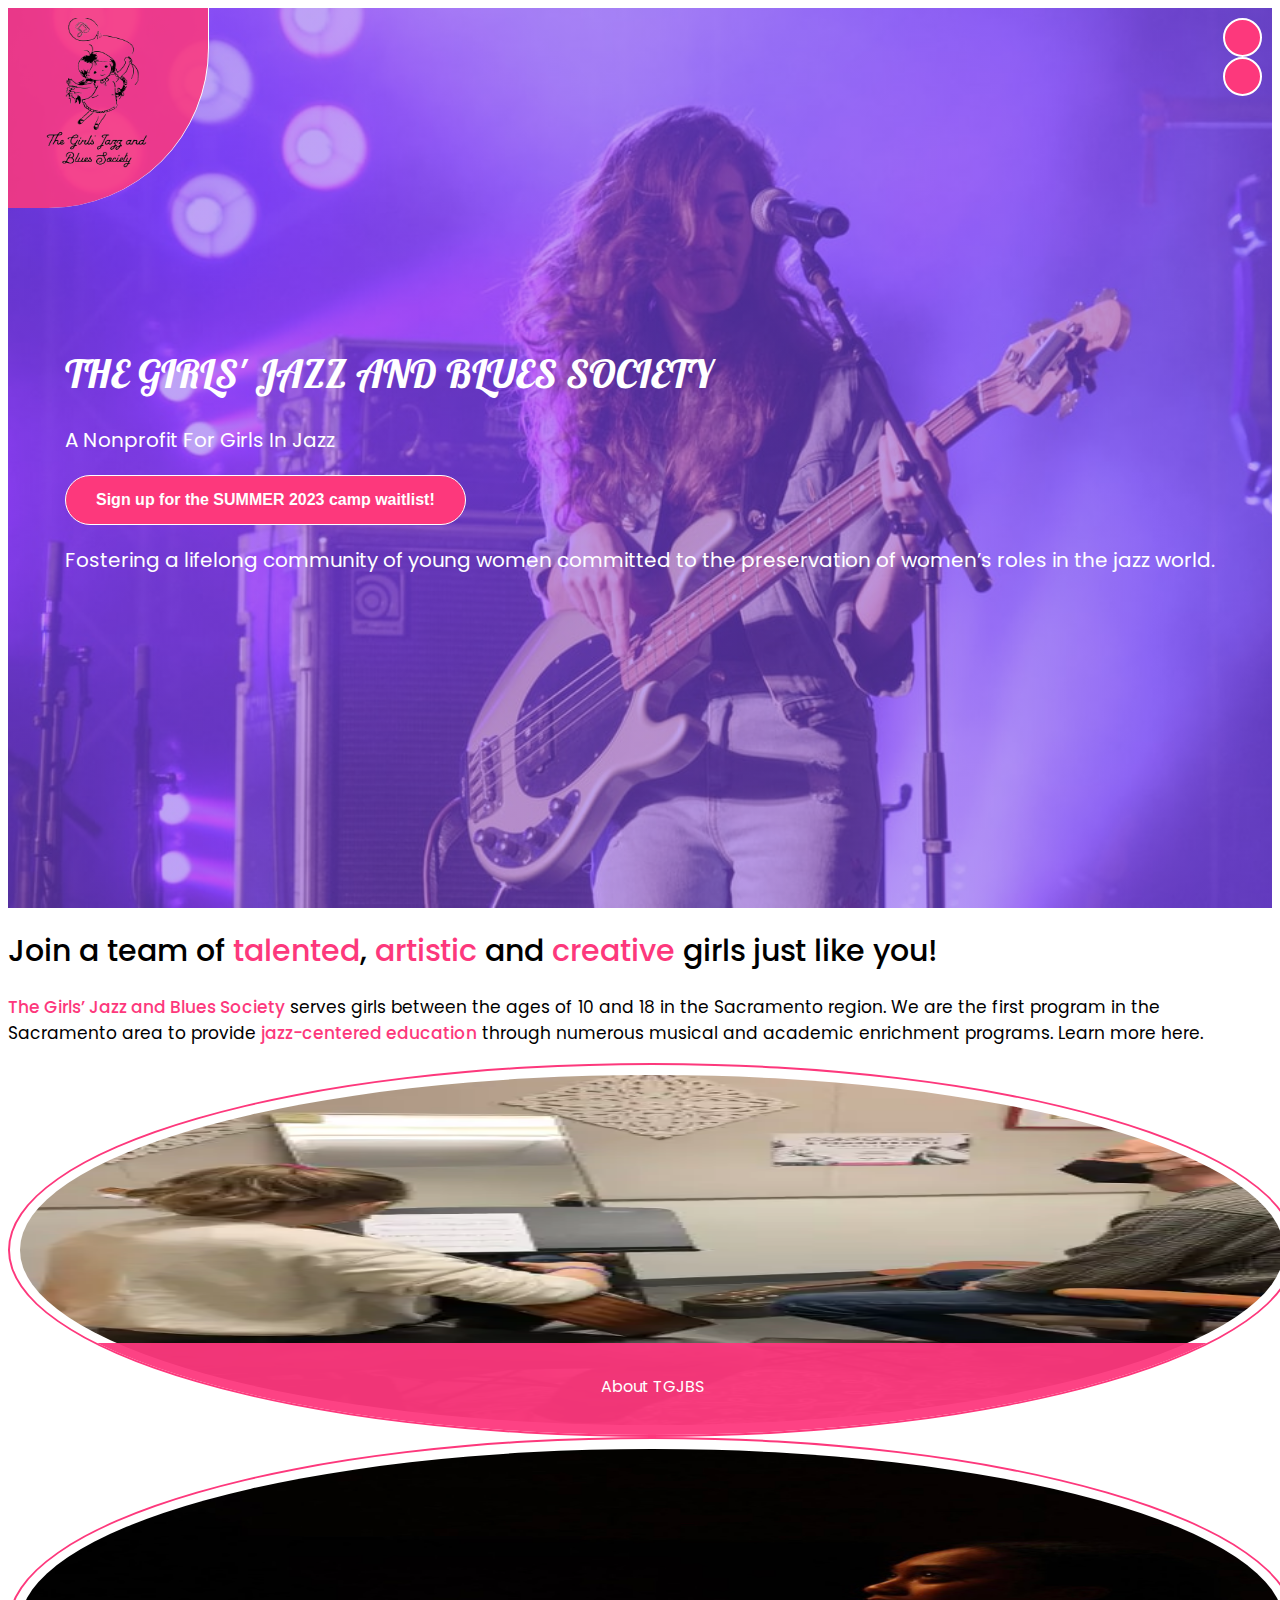
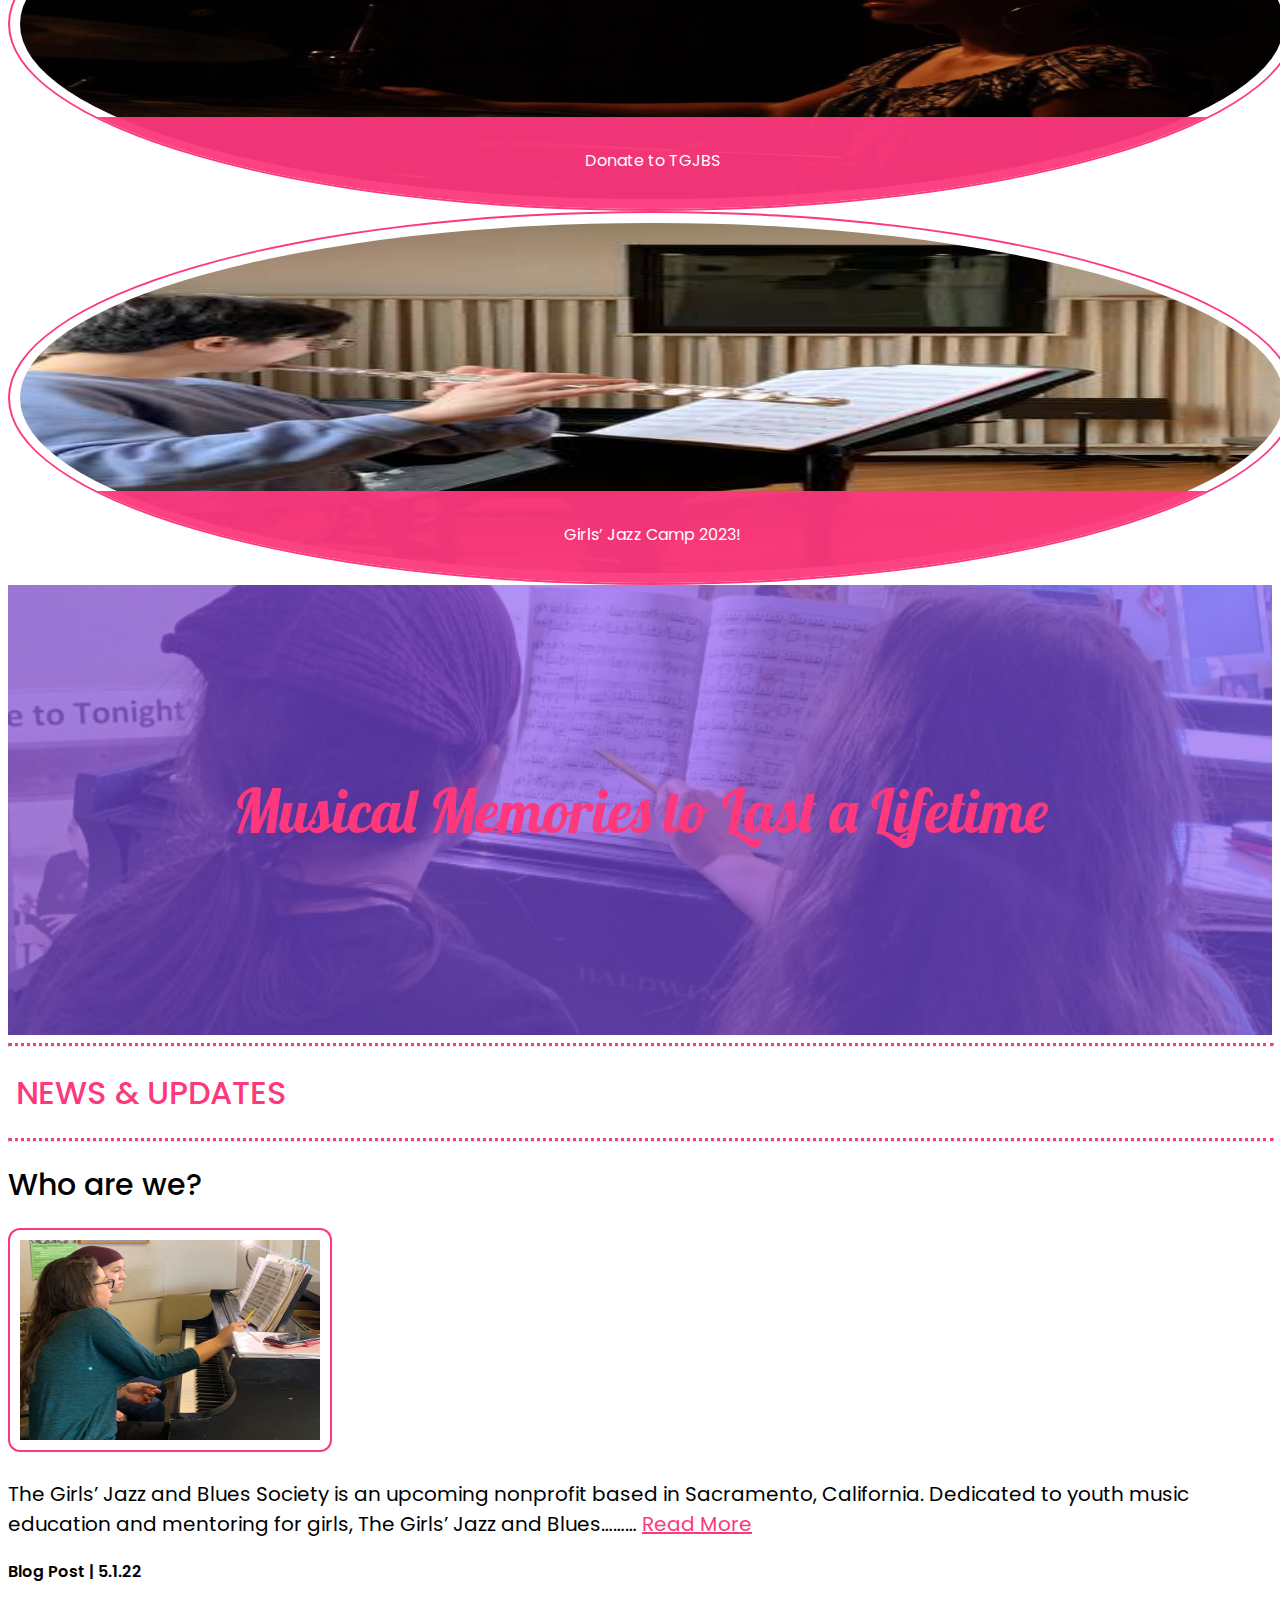
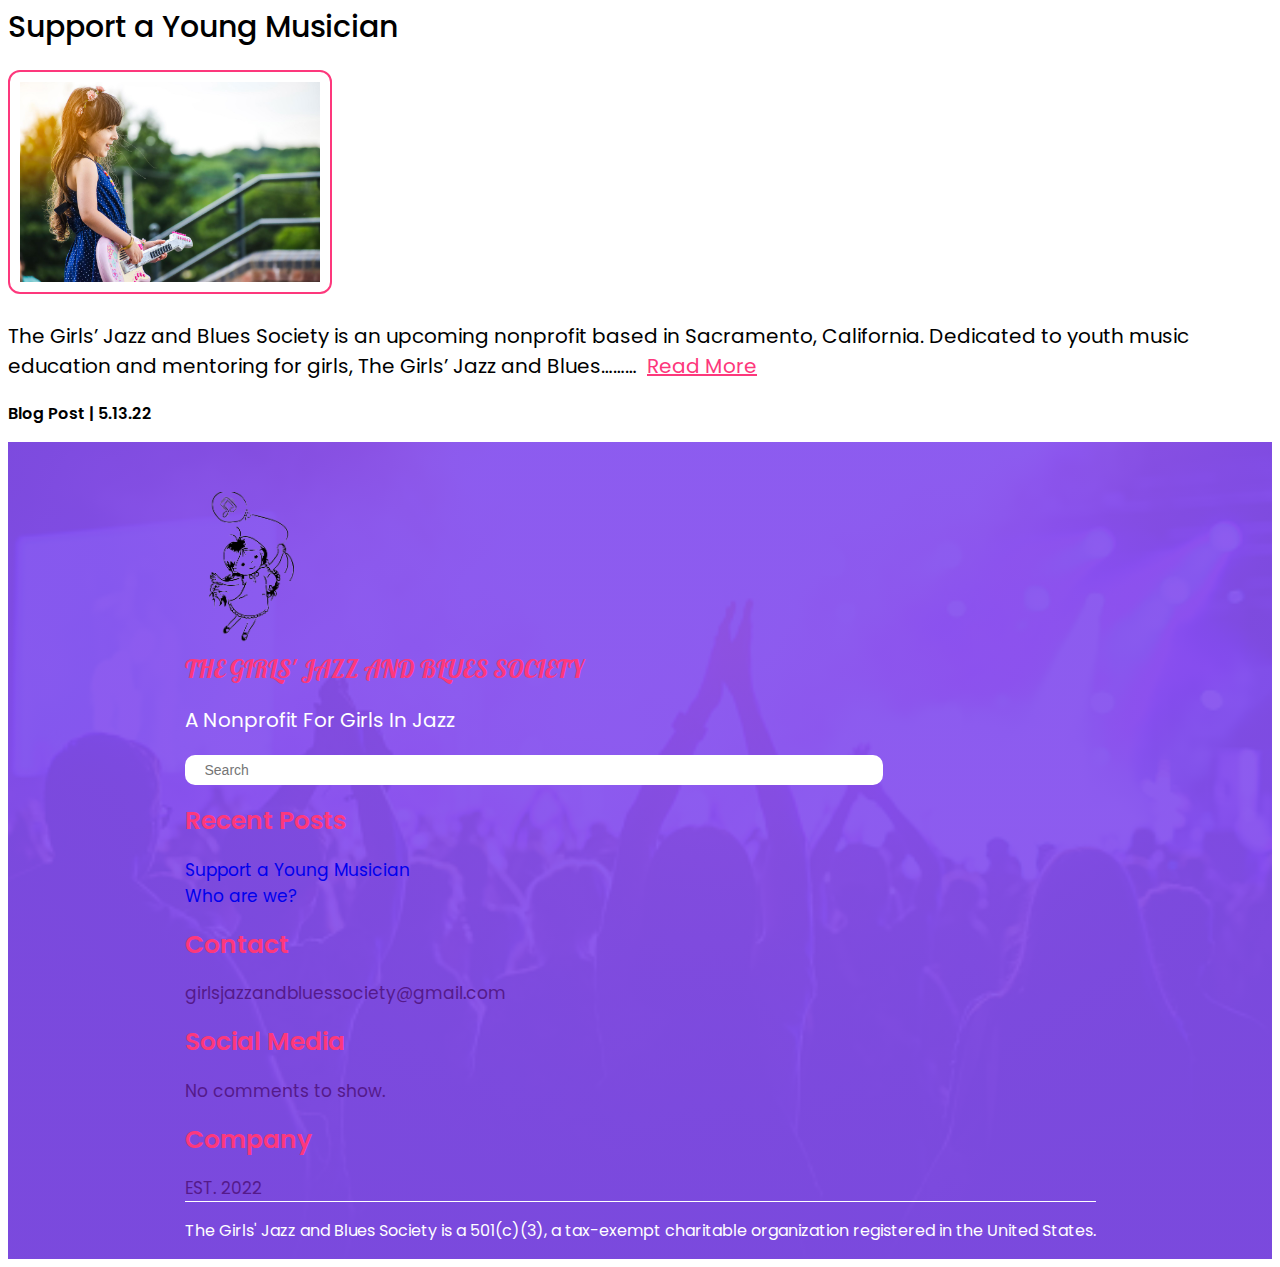
<file: index.html>
<!DOCTYPE html>
<html lang="en">

<head>
    <meta charset="UTF-8">
    <meta http-equiv="X-UA-Compatible" content="IE=edge">
    <meta name="viewport" content="width=device-width, initial-scale=1.0">
    <link href="https://cdn.jsdelivr.net/npm/bootstrap@5.2.0/dist/css/bootstrap.min.css" rel="stylesheet"
        integrity="sha384-gH2yIJqKdNHPEq0n4Mqa/HGKIhSkIHeL5AyhkYV8i59U5AR6csBvApHHNl/vI1Bx" crossorigin="anonymous">
    <link href="https://fonts.googleapis.com/css2?family=Poppins:wght@300;400;500;600;700;800;900&display=swap"
        rel="stylesheet">
    <link rel="stylesheet" href="https://cdnjs.cloudflare.com/ajax/libs/font-awesome/6.1.2/css/all.min.css"
        integrity="sha512-1sCRPdkRXhBV2PBLUdRb4tMg1w2YPf37qatUFeS7zlBy7jJI8Lf4VHwWfZZfpXtYSLy85pkm9GaYVYMfw5BC1A=="
        crossorigin="anonymous" referrerpolicy="no-referrer" />
    <link href="https://fonts.googleapis.com/css2?family=Lobster&display=swap" rel="stylesheet">
    <link rel="stylesheet" href="css/style.css">
    <link rel="stylesheet" href="css/responsive.css">
    <title>THE GIRLS' JAZZ AND BLUES SOCIETY</title>
</head>

<body>

    <!-- Mian Header  -->

    <section class="header">
        <div class="container">
            <!-- Logos -->
            <div href="index.html" class="logo-row">
                <a href="index.html"><img src="images/logo-removebg-preview.png" alt="" class="img-fluid logo"></a>
            </div>
            <div href="index.html" class="logo-row-2">
                <a href="index.html"><img src="images/footer-logo.png" alt="" class="img-fluid logo"></a>
            </div>
            <!-- social icons -->
            <div href="" class="social-icons d-flex mt-2">
                <div class="icon">
                    <a href="index.html"><i class="fa-brands fa-facebook-f text-white f-16"></i></a>
                </div>
                <div class="icon me-4">
                    <a href=""><i class="fa-brands fa-instagram text-white f-16"></i></a>
                </div>
            </div>
            <!-- main text -->
            <div class="row py-4 ">
                <div class="col-lg-8 mx-auto">
                    <div class="main-heading text-center">
                        <h1 class="fonts-lobester w-600">THE GIRLS' JAZZ AND BLUES SOCIETY</h1>
                        <p class="mb-0">A Nonprofit For Girls In Jazz</p>

                        <button class="my-3"><a target="_blank" href="https://docs.google.com/forms/d/e/1FAIpQLSetzvcLnobEU5YnQoMwH4K1tFtAC4pdw_Ef5YuASpZ8rwlIBA/viewform">Sign up for the SUMMER 2023 camp waitlist!</a></button>

                        <p class="">Fostering a lifelong community of young women committed to the preservation of
                            women’s roles in the jazz world.</p>
                    </div>
                </div>
            </div>
        </div>
    </section>



    <!--section 2  -->
    <section>
        <div class="container my-5 py-3">
            <div class="row">
                <div class="col-lg-12 mx-auto text-center">
                    <h1 class="w-500 f-30 "> Join a team of <span class="clr-pink">talented</span>, <span
                            class="clr-pink">artistic</span> and <span class="clr-pink">creative</span> girls just like
                        you!
                    </h1>
                    <p class="f-17">
                        <span class="clr-pink w-500">The Girls’ Jazz and Blues Society</span> serves girls between the
                        ages of 10 and 18 in the Sacramento region. We are the first program in the Sacramento area to
                        provide <span class="clr-pink w-500">jazz-centered education</span> through numerous musical and
                        academic enrichment programs. Learn more here.
                    </p>
                </div>

            </div>
            <!-- Three Cards -->
            <div class="row">
                <div class="col-lg-4 col-md-6 mt-4">
                    <a href="who-we-are.html" class="card-link">
                        <div class="card">
                            <div class="card-img">
                                <img src="images/IMG_1419-1.webp" alt="" class="img-fluid ">
                                <div class="card-text">
                                    <p class="mb-0">About TGJBS</p>
                                </div>
                            </div>
                        </div>
                    </a>
                </div>

                <div class="col-lg-4 col-md-6 mt-4">
                    <a href="young-musician.html" class="card-link">
                        <div class="card">
                            <div class="card-img">
                                <img src="images/IMG-2046.jpg" alt="" class="img-fluid ">
                                <div class="card-text">
                                    <p class="mb-0">Donate to TGJBS</p>
                                </div>
                            </div>
                        </div>
                    </a>
                </div>

                <div class="col-lg-4 col-md-6 mt-4 mx-auto">
                    <a target="_blank" href="https://docs.google.com/forms/d/e/1FAIpQLSetzvcLnobEU5YnQoMwH4K1tFtAC4pdw_Ef5YuASpZ8rwlIBA/viewform" class="card-link">
                        <div class="card">
                            <div class="card-img">
                                <img src="images/IMG_1417.jpg" alt="" class="img-fluid ">
                                <div class="card-text">
                                    <p class="mb-0">Girls’ Jazz Camp 2023!</p>
                                </div>
                            </div>
                           

                        </div>
                    </a>
                </div>
            </div>
        </div>
    </section>

<!-- musical memories  -->
    <section class="musical-memories">
        <div class="container">
            <div class="row">
                <div class="col-lg-10 mx-auto">
                    <div class="main-heading text-center">
                        <h2 class="fonts-lobester f-60">Musical Memories to Last a Lifetime</h2>
                    </div>
                </div>
            </div>
        </div>
    </section>
<!-- News and update -->
    <section>
        <div class="container mt-4">
            <div class="row">
                <div class="col-lg-12 mx-auto text-center mt-4 d-flex align-items-center">
                    <hr class="news-line">
                    <h1 class="w-500 f-40 clr-pink no-wrap">&nbsp;NEWS&nbsp;<span
                            class="text-dark">&</span>&nbsp;UPDATES&nbsp;
                    </h1>
                    <hr class="news-line">
                </div>
                <div class="col-lg-6 my-4 d-flex justify-content-center align-items-center flex-column">
                    <h1 class="f-30 w-500 text-center">Who are we?</h1>
                    <div class="col-lg-12 d-flex justify-content-center align-items-center">
                        <img src="images/IMG_1436-1-scaled_1.jpg" alt="" class="img-fluid about-img">
                    </div>
                    <p class="f-20 text-center mt-3">
                        The Girls’ Jazz and Blues Society is an upcoming nonprofit based in Sacramento, California.
                        Dedicated to youth music education and mentoring for girls, The Girls’ Jazz and Blues………&nbsp;<a
                            href="who-we-are.html" class="clr-pink">Read More</a>
                    </p>
                    <div class="d-flex justify-content-center flex-md-column mt-2">
                        <p class="f-12 mb-0 me-2 "><span class="w-600">Blog Post | 5.1.22</p>
                    </div>
                </div>
                <div class="col-lg-6 my-4 d-flex justify-content-center align-items-center flex-column">
                    <h1 class="f-30 w-500 text-center">Support a Young Musician</h1>
                    <div class="col-lg-12 d-flex justify-content-center align-items-center">
                        <img src="images/artist-gfd5005cf3_1920.jpg" alt="" class="img-fluid about-img">
                    </div>
                    <p class="f-20 text-center mt-3">
                        The Girls’ Jazz and Blues Society is an upcoming nonprofit based in Sacramento, California.
                        Dedicated to youth music education and mentoring for girls, The Girls’ Jazz and Blues………
                        &nbsp;<a href="young-musician.html" class="clr-pink">Read More </a>
                    </p>
                    <div class="d-flex justify-content-center flex-md-column mt-2">
                        <p class="f-12 mb-0 me-2 "><span class="w-600">Blog Post | 5.13.22</p>
                    </div>
                </div>
            </div>
        </div>
    </section>
<!-- footer -->
    <footer class="mt-5 footer">
        <div class="container">
            <div class="row align-items-center">
                <div class="col-lg-5 d-flex justify-content-center align-items-center">
                    <div class="main-heading text-center ">
                        <div class="">
                            <a href="index.html">
                                <img src="images/footer-logo.png" alt="" class="img-fluid footer-logo">
                            </a>
                        </div>
                        <a href="index.html" class="fonts-lobester">THE GIRLS' JAZZ AND BLUES SOCIETY</a>
                        <p class="mb-0">A Nonprofit For Girls In Jazz</p>
                        <div class="input mt-2 mx-auto">
                            <input type="text" class=" " placeholder="Search">
                            <i class="fa-solid fa-magnifying-glass"></i>
                        </div>
                    </div>
                </div>
                <div class="col-lg-4">
                    <h1 class="f-25 w-600 clr-pink">
                        Recent Posts
                    </h1>
                    <div class="mt-3">
                        <a href="young-musician.html" class=" f-17 w-400 text-white no-decoration">Support a Young
                            Musician</a>
                    </div>
                    <div class="mt-3">
                        <a href="who-we-are.html" class=" f-17 w-400 text-white no-decoration">Who are we?</a>
                    </div>
                    <h1 class="f-25 w-600 mt-4 clr-pink">
                        Contact
                    </h1>
                    <div class="mt-3">
                        <a href="" class=" f-17 w-400 text-white no-decoration">girlsjazzandbluessociety@gmail.com</a>
                    </div>
                </div>

                <div class="col-lg-2">
                    <h1 class="f-25 w-600 padding clr-pink">
                        Social Media
                    </h1>
                    <div class="mt-3">
                        <a href="" class=" f-17 w-400 text-white no-decoration">No comments to show.</a>
                    </div>

                    <h1 class="f-25 w-600 mt-4 pt-3 no-padding clr-pink">
                        Company
                    </h1>
                    <div class="mt-3">
                        <a href="" class=" f-17 w-400 text-white no-decoration">EST. 2022</a>
                    </div>
                </div>

                <div class="col-lg-12 mt-3 text-center mt-5">
                    <div class="w-100 border"></div>
                    <p class="f-14 text-white mt-4">The Girls' Jazz and Blues Society is a 501(c)(3), a tax-exempt
                        charitable organization registered in the United States.</p>
                </div>
            </div>
        </div>
    </footer>



    <script src="https://cdn.jsdelivr.net/npm/@popperjs/core@2.11.5/dist/umd/popper.min.js"
        integrity="sha384-Xe+8cL9oJa6tN/veChSP7q+mnSPaj5Bcu9mPX5F5xIGE0DVittaqT5lorf0EI7Vk"
        crossorigin="anonymous"></script>
    <script src="https://cdn.jsdelivr.net/npm/bootstrap@5.2.0/dist/js/bootstrap.min.js"
        integrity="sha384-ODmDIVzN+pFdexxHEHFBQH3/9/vQ9uori45z4JjnFsRydbmQbmL5t1tQ0culUzyK"
        crossorigin="anonymous"></script>
</body>

</html>
</file>
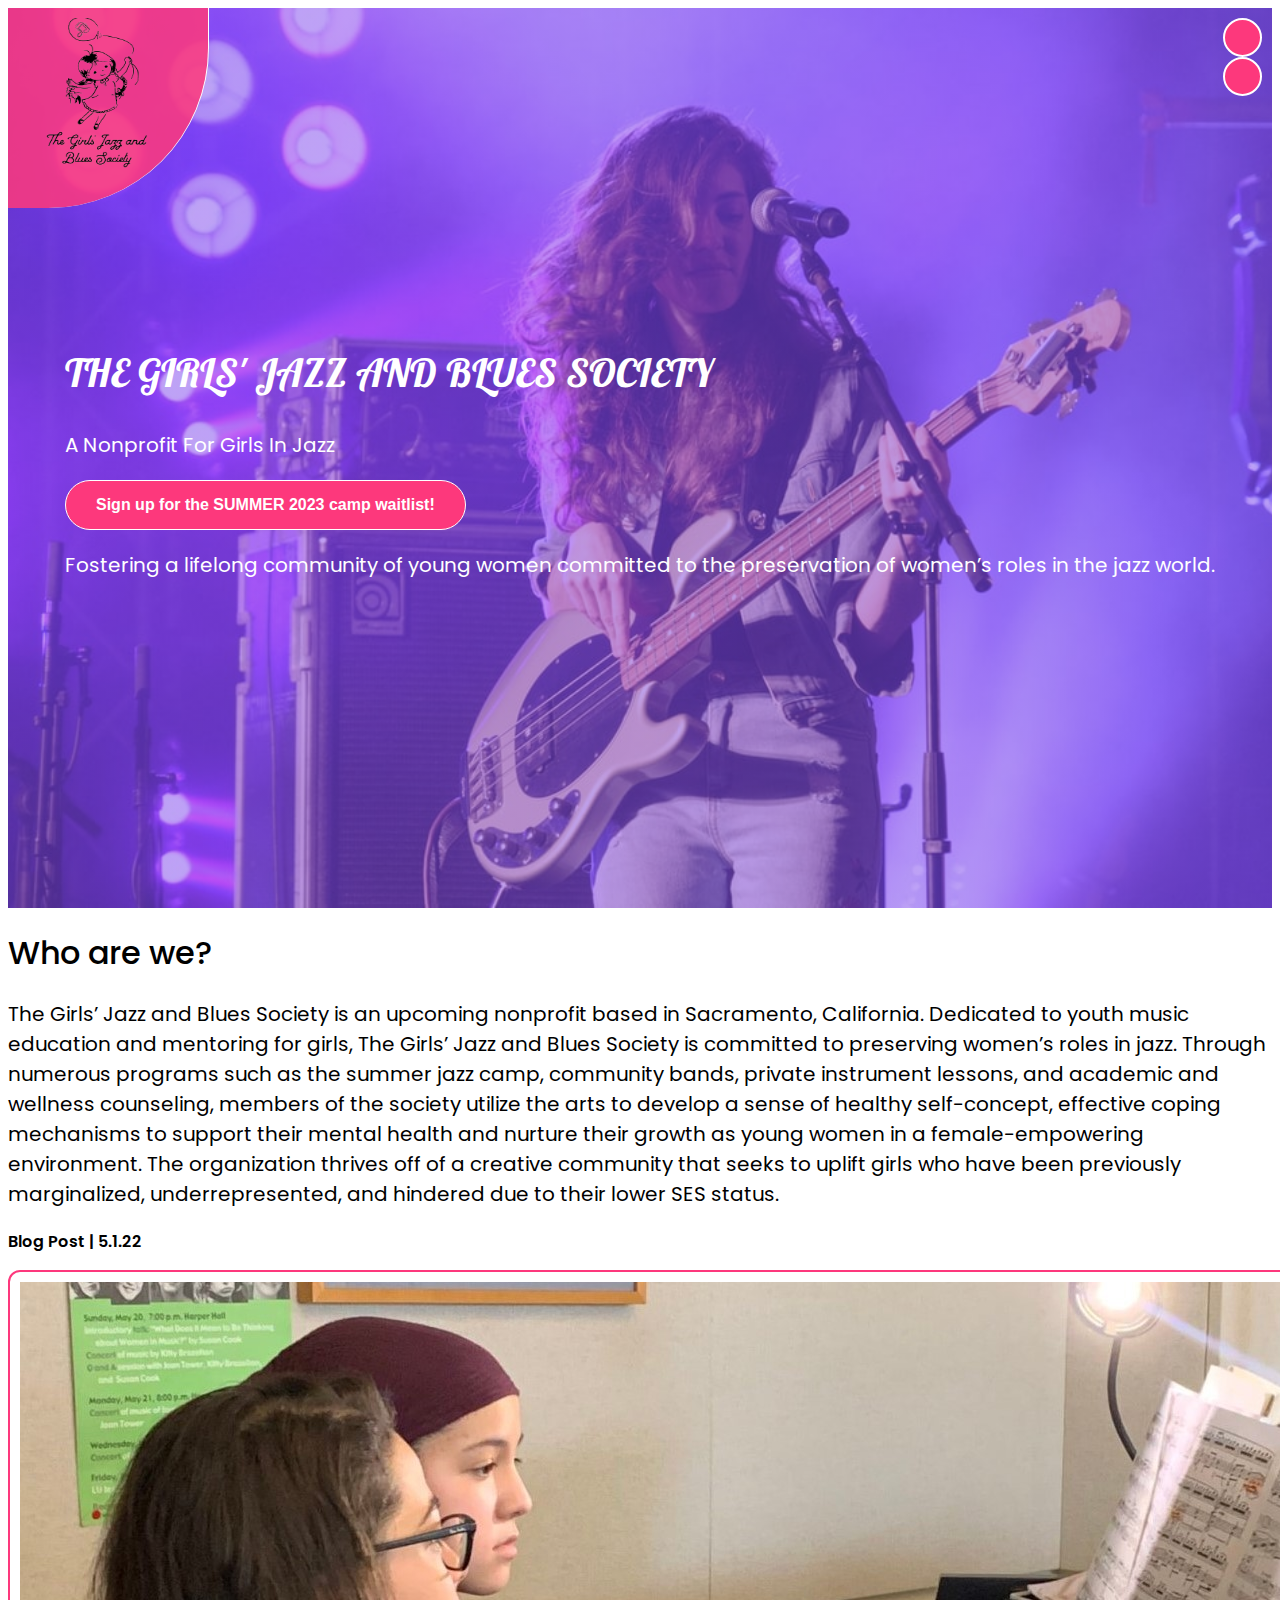
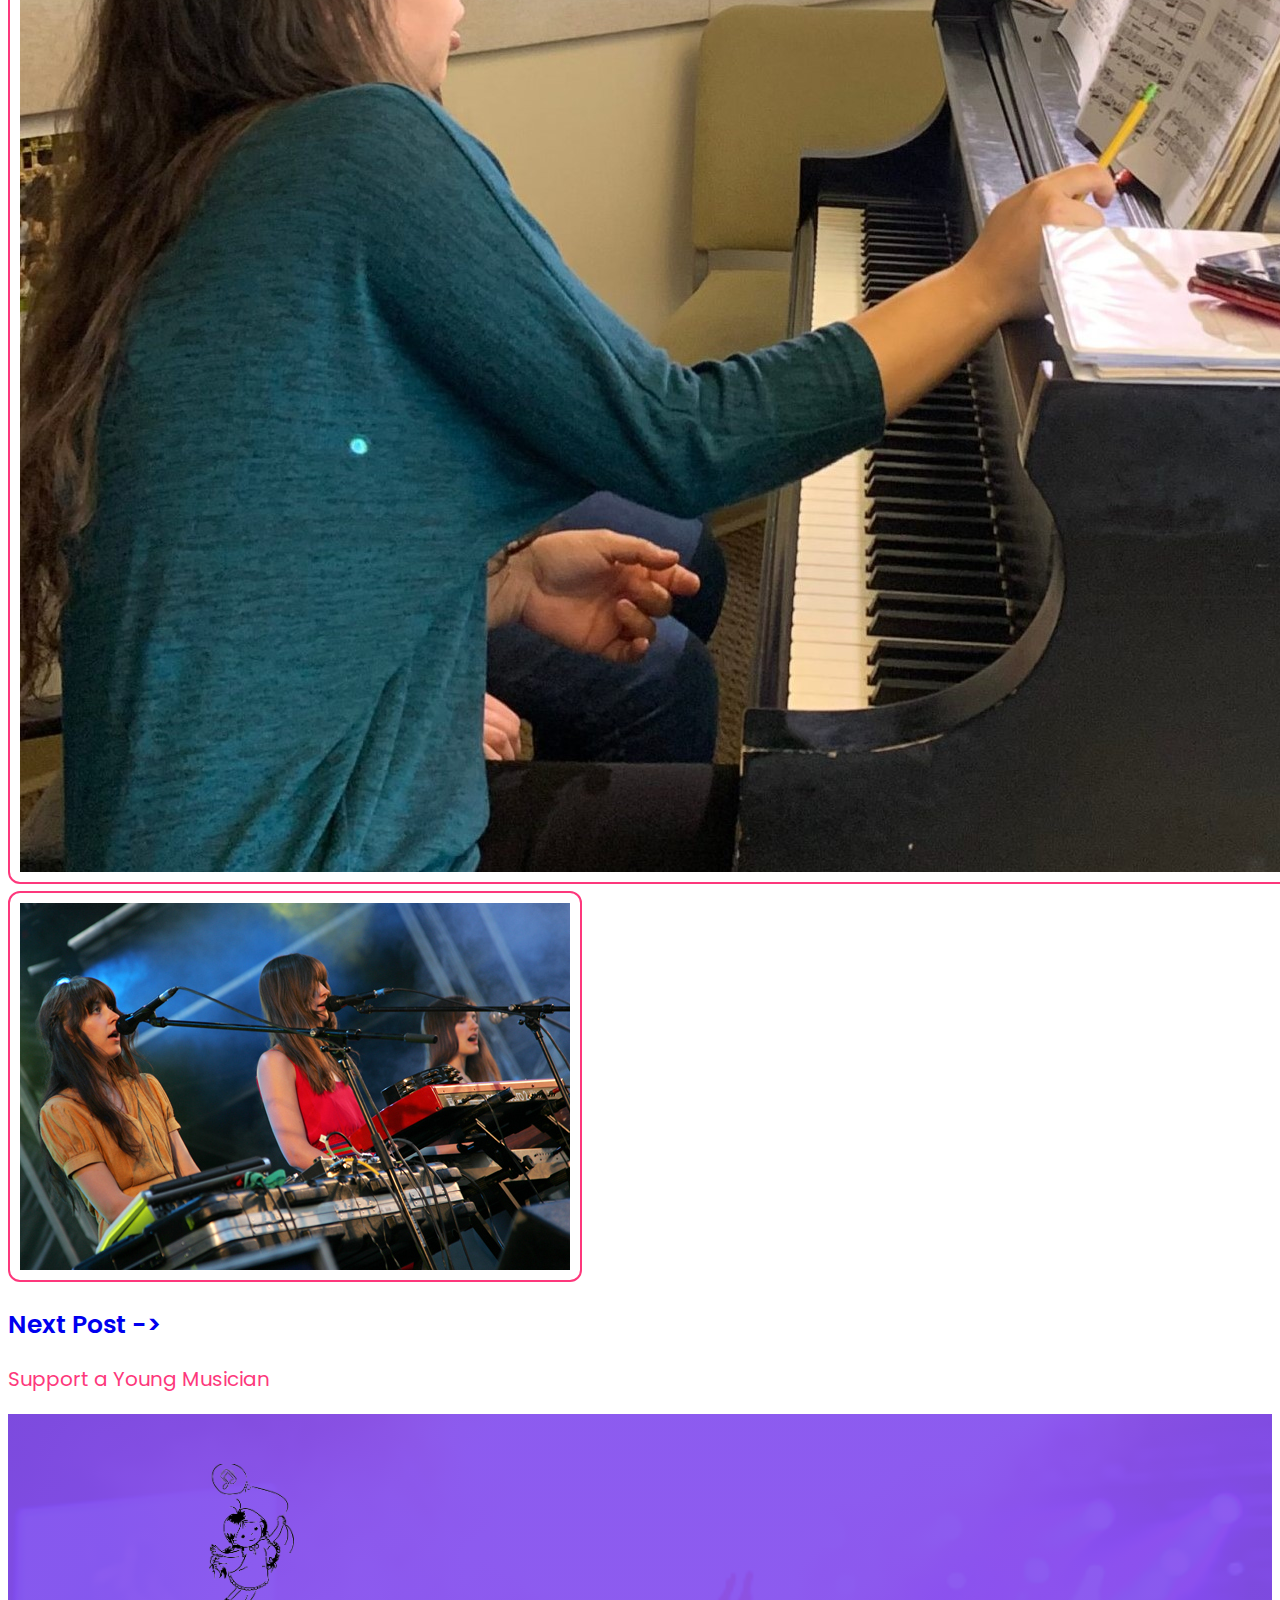
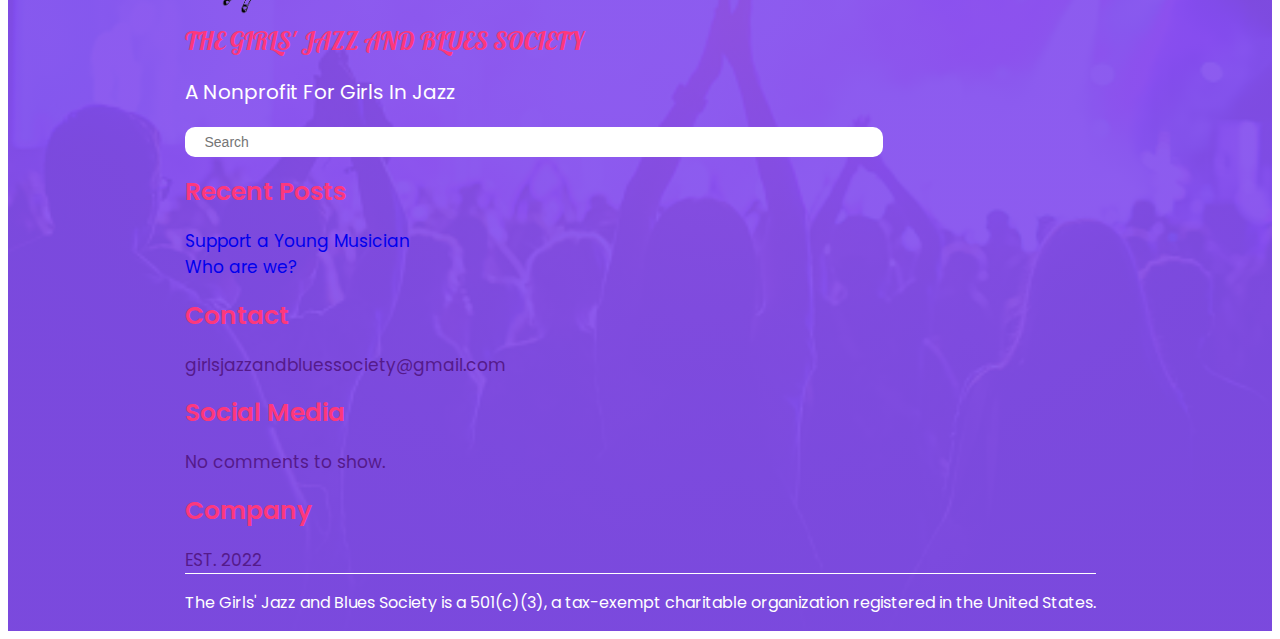
<file: who-we-are.html>
<!DOCTYPE html>
<html lang="en">

<head>
    <meta charset="UTF-8">
    <meta http-equiv="X-UA-Compatible" content="IE=edge">
    <meta name="viewport" content="width=device-width, initial-scale=1.0">
    <link href="https://cdn.jsdelivr.net/npm/bootstrap@5.2.0/dist/css/bootstrap.min.css" rel="stylesheet"
        integrity="sha384-gH2yIJqKdNHPEq0n4Mqa/HGKIhSkIHeL5AyhkYV8i59U5AR6csBvApHHNl/vI1Bx" crossorigin="anonymous">
    <link href="https://fonts.googleapis.com/css2?family=Poppins:wght@300;400;500;600;700;800;900&display=swap"
        rel="stylesheet">
    <link rel="stylesheet" href="https://cdnjs.cloudflare.com/ajax/libs/font-awesome/6.1.2/css/all.min.css"
        integrity="sha512-1sCRPdkRXhBV2PBLUdRb4tMg1w2YPf37qatUFeS7zlBy7jJI8Lf4VHwWfZZfpXtYSLy85pkm9GaYVYMfw5BC1A=="
        crossorigin="anonymous" referrerpolicy="no-referrer" />
    <link href="https://fonts.googleapis.com/css2?family=Lobster&display=swap" rel="stylesheet">

    <link rel="stylesheet" href="css/style.css">
    <link rel="stylesheet" href="css/responsive.css">
    <title>THE GIRLS' JAZZ AND BLUES SOCIETY</title>
</head>

<body>

    <!-- Mian Header  -->


    <section class="header">
        <div class="container">
            <div href="index.html" class="row logo-row">
                <a href="index.html"><img src="images/logo-removebg-preview.png" alt="" class="img-fluid logo"></a>
            </div>
            <div href="index.html" class="row logo-row-2">
                <a href="index.html"><img src="images/footer-logo.png" alt="" class="img-fluid logo"></a>
            </div>
            <div href="" class="social-icons d-flex mt-2">
                <div class="icon">
                    <a href="index.html"><i class="fa-brands fa-facebook-f text-white f-16"></i></a>
                </div>
                <div class="icon me-4">
                    <a href=""><i class="fa-brands fa-instagram text-white f-16"></i></a>
                </div>
            </div>
            <div class="row py-4 ">
                <div class="col-lg-8 mx-auto">
                    <div class="main-heading text-center">
                        <h1><a href="index.html" class="fonts-lobester w-600">THE GIRLS' JAZZ AND BLUES SOCIETY</a></h1>
                        <p class="mb-0">A Nonprofit For Girls In Jazz</p>

                        <button class="my-3"><a target="_blank" href="https://docs.google.com/forms/d/e/1FAIpQLSetzvcLnobEU5YnQoMwH4K1tFtAC4pdw_Ef5YuASpZ8rwlIBA/viewform">Sign up for the SUMMER 2023 camp waitlist!</a></button>

                        <p class="">Fostering a lifelong community of young women committed to the preservation of
                            women’s roles in the jazz world.</p>
                    </div>
                </div>
            </div>
        </div>
    </section>

    <!--who we are  -->

    <section>
        <div class="container mt-5">
            <h1 class="f-50 w-500 text-center">Who are we?</h1>

            <div class="row">
                <div class="col-lg-6 my-3 d-flex justify-content-center align-items-center flex-column">

                    <p class="f-20 text-center mt-3">
                        The Girls’ Jazz and Blues Society is an upcoming nonprofit based in Sacramento, California.
                        Dedicated to youth music education and mentoring for girls, The Girls’ Jazz and Blues Society is
                        committed to preserving women’s roles in jazz. Through numerous programs such as the summer jazz
                        camp, community bands, private instrument lessons, and academic and wellness counseling, members
                        of the society utilize the arts to develop a sense of healthy self-concept, effective coping
                        mechanisms to support their mental health and nurture their growth as young women in a
                        female-empowering environment. The organization thrives off of a creative community that seeks
                        to uplift girls who have been previously marginalized, underrepresented, and hindered due to
                        their lower SES status.
                    </p>
                    <div class="d-flex flex-md-column mt-2">
                        <p class="f-12 mb-0 me-2 "><span class="w-600">Blog Post | 5.1.22</p>
                    </div>
                </div>
                <div class="col-lg-6 d-flex justify-content-center align-items-center flex-column">
                    <img src="images/IMG_1436-1-scaled_1.jpg" alt="" class="img-fluid about-img-2">
                </div>
                <div class="col-lg-12">
                    <img src="images/Au_Revoir_Simone_2008.jpg" alt="" class="w-100 img-fluid about-img-2">
                </div>
            </div>

            <div class=" mt-5 py-5">
                <a href="young-musician.html"
                    class="d-flex ms-auto align-items-center justify-content-end no-decoration2 ">
                    <h1 class="f-25 w-600 my-0 py-0 text-dark">Next Post -></h1>
                    <p class="mb-0 f-20 my-0 py-0  ms-3 clr-pink">
                        Support a Young Musician</p>
                </a>
            </div>
        </div>
    </section>

    <footer class="mt-5 footer">
        <div class="container">
            <div class="row align-items-center">
                <div class="col-lg-5 d-flex justify-content-center align-items-center">
                    <div class="main-heading text-center ">
                        <div class="">
                            <a href="index.html">
                                <img src="images/footer-logo.png" alt="" class="img-fluid footer-logo">
                            </a>
                        </div>
                        <a href="index.html" class="fonts-lobester">THE GIRLS' JAZZ AND BLUES SOCIETY</a>
                        <p class="mb-0">A Nonprofit For Girls In Jazz</p>
                        <div class="input mt-2 mx-auto">
                            <input type="text" class=" " placeholder="Search">
                            <i class="fa-solid fa-magnifying-glass"></i>
                        </div>
                    </div>
                </div>
                <div class="col-lg-4">
                    <h1 class="f-25 w-600 clr-pink">
                        Recent Posts
                    </h1>
                    <div class="mt-3">
                        <a href="young-musician.html" class=" f-17 w-400 text-white no-decoration">Support a Young
                            Musician</a>
                    </div>
                    <div class="mt-3">
                        <a href="who-we-are.html" class=" f-17 w-400 text-white no-decoration">Who are we?</a>
                    </div>
                    <h1 class="f-25 w-600 mt-4 clr-pink">
                        Contact
                    </h1>
                    <div class="mt-3">
                        <a href="" class=" f-17 w-400 text-white no-decoration">girlsjazzandbluessociety@gmail.com</a>
                    </div>
                </div>

                <div class="col-lg-2">
                    <h1 class="f-25 w-600 padding clr-pink">
                        Social Media
                    </h1>
                    <div class="mt-3">
                        <a href="" class=" f-17 w-400 text-white no-decoration">No comments to show.</a>
                    </div>

                    <h1 class="f-25 w-600 mt-4 pt-3 no-padding clr-pink">
                        Company
                    </h1>
                    <div class="mt-3">
                        <a href="" class=" f-17 w-400 text-white no-decoration">EST. 2022</a>
                    </div>
                </div>

                <div class="col-lg-12 mt-3 text-center mt-5">
                    <div class="w-100 border"></div>
                    <p class="f-14 text-white mt-4">The Girls' Jazz and Blues Society is a 501(c)(3), a tax-exempt
                        charitable organization registered in the United States.</p>
                </div>
            </div>
        </div>
    </footer>



    <script src="https://cdn.jsdelivr.net/npm/@popperjs/core@2.11.5/dist/umd/popper.min.js"
        integrity="sha384-Xe+8cL9oJa6tN/veChSP7q+mnSPaj5Bcu9mPX5F5xIGE0DVittaqT5lorf0EI7Vk"
        crossorigin="anonymous"></script>
    <script src="https://cdn.jsdelivr.net/npm/bootstrap@5.2.0/dist/js/bootstrap.min.js"
        integrity="sha384-ODmDIVzN+pFdexxHEHFBQH3/9/vQ9uori45z4JjnFsRydbmQbmL5t1tQ0culUzyK"
        crossorigin="anonymous"></script>
</body>

</html>
</file>
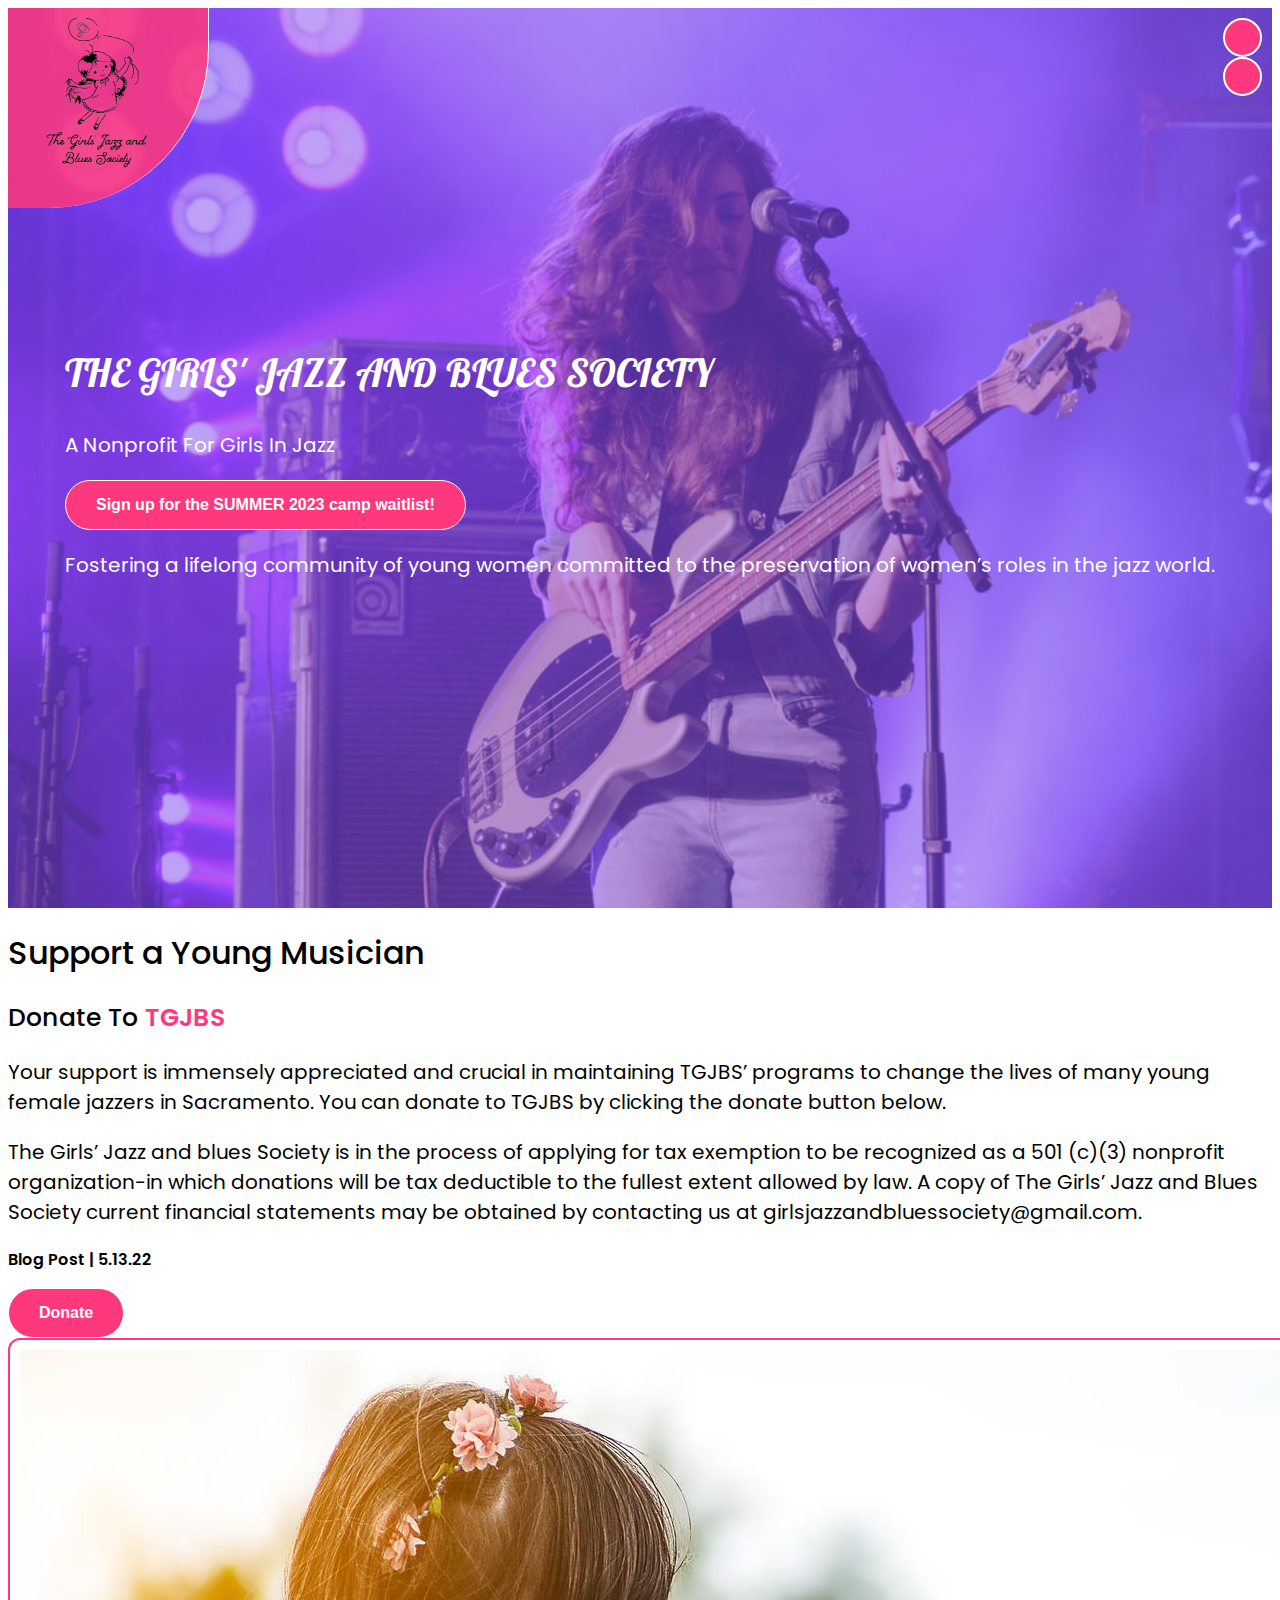
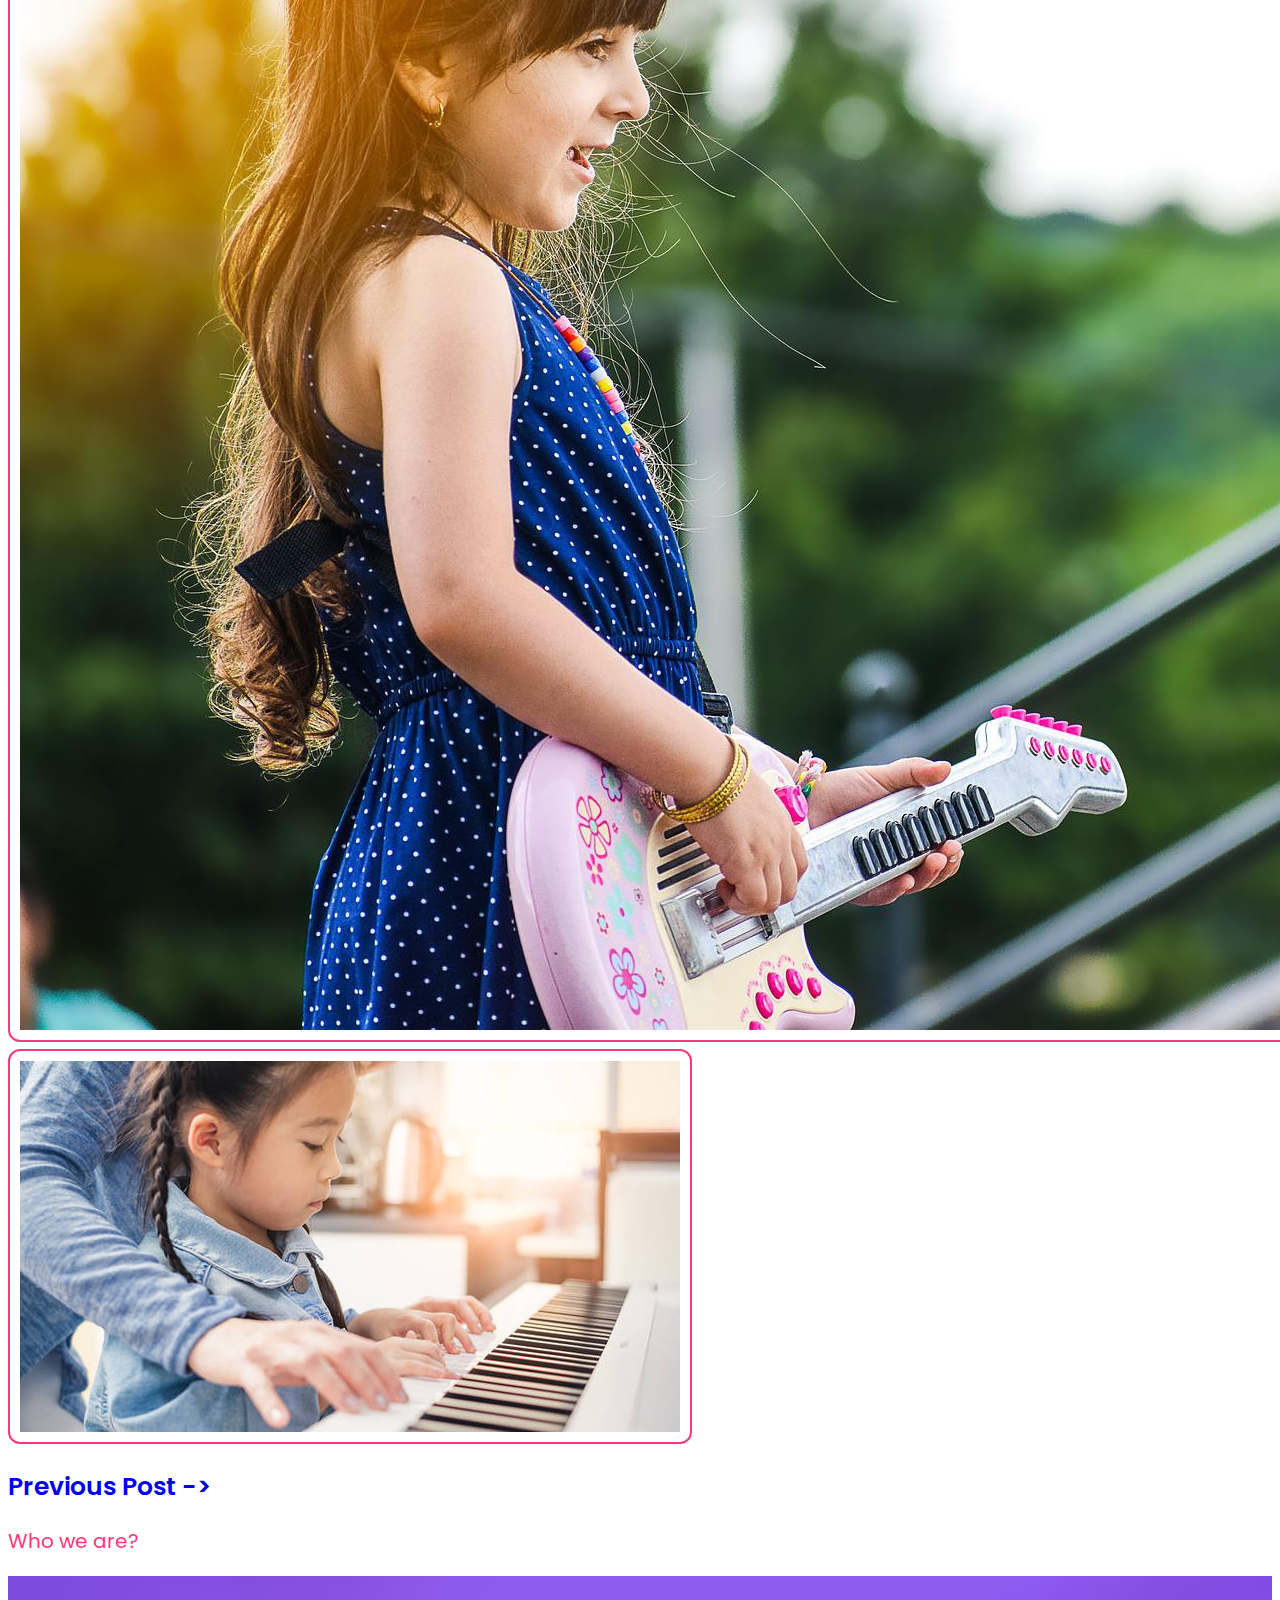
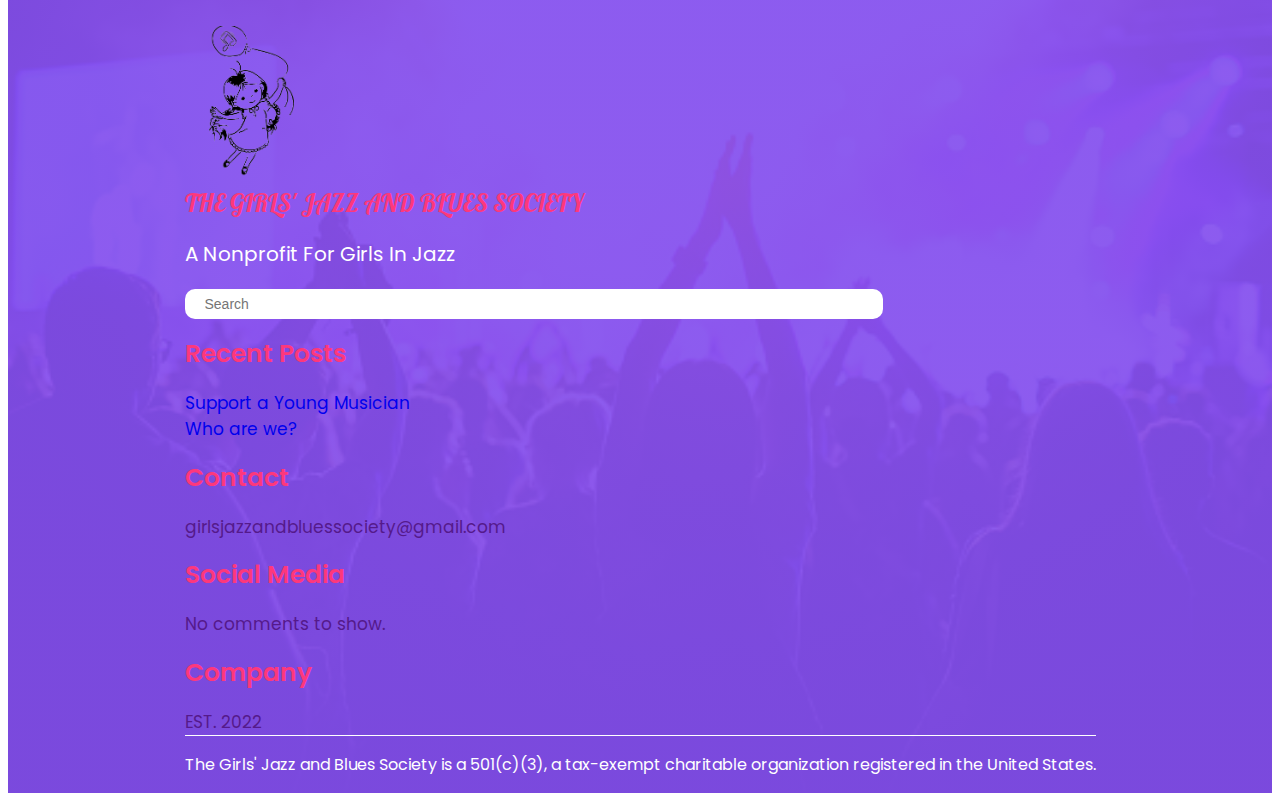
<file: young-musician.html>
<!DOCTYPE html>
<html lang="en">

<head>
    <meta charset="UTF-8">
    <meta http-equiv="X-UA-Compatible" content="IE=edge">
    <meta name="viewport" content="width=device-width, initial-scale=1.0">
    <link href="https://cdn.jsdelivr.net/npm/bootstrap@5.2.0/dist/css/bootstrap.min.css" rel="stylesheet"
        integrity="sha384-gH2yIJqKdNHPEq0n4Mqa/HGKIhSkIHeL5AyhkYV8i59U5AR6csBvApHHNl/vI1Bx" crossorigin="anonymous">
    <link href="https://fonts.googleapis.com/css2?family=Poppins:wght@300;400;500;600;700;800;900&display=swap"
        rel="stylesheet">
    <link rel="stylesheet" href="https://cdnjs.cloudflare.com/ajax/libs/font-awesome/6.1.2/css/all.min.css"
        integrity="sha512-1sCRPdkRXhBV2PBLUdRb4tMg1w2YPf37qatUFeS7zlBy7jJI8Lf4VHwWfZZfpXtYSLy85pkm9GaYVYMfw5BC1A=="
        crossorigin="anonymous" referrerpolicy="no-referrer" />
    <link href="https://fonts.googleapis.com/css2?family=Lobster&display=swap" rel="stylesheet">

    <link rel="stylesheet" href="css/style.css">
    <link rel="stylesheet" href="css/responsive.css">
    <title>THE GIRLS' JAZZ AND BLUES SOCIETY</title>
</head>

<body>

    <!-- Mian Header  -->


    <section class="header">
        <div class="container">
            <div href="index.html" class="row logo-row">
                <a href="index.html"><img src="images/logo-removebg-preview.png" alt="" class="img-fluid logo"></a>
            </div>
            <div href="index.html" class="row logo-row-2">
                <a href="index.html"><img src="images/footer-logo.png" alt="" class="img-fluid logo"></a>
            </div>
            <div href="index.html" class="social-icons d-flex mt-2">
                <div class="icon">
                    <a href=""><i class="fa-brands fa-facebook-f text-white f-16"></i></a>
                </div>
                <div class="icon me-4">
                    <a href=""><i class="fa-brands fa-instagram text-white f-16"></i></a>
                </div>
            </div>
            <div class="row py-4 ">
                <div class="col-lg-8 mx-auto">
                    <div class="main-heading text-center">
                        <h1><a href="index.html" class="fonts-lobester w-600">THE GIRLS' JAZZ AND BLUES SOCIETY</a></h1>
                        <p class="mb-0">A Nonprofit For Girls In Jazz</p>

                        <button class="my-3"><a target="_blank" href="https://docs.google.com/forms/d/e/1FAIpQLSetzvcLnobEU5YnQoMwH4K1tFtAC4pdw_Ef5YuASpZ8rwlIBA/viewform">Sign up for the SUMMER 2023 camp waitlist!</a></button>

                        <p class="">Fostering a lifelong community of young women committed to the preservation of
                            women’s roles in the jazz world.</p>
                    </div>
                </div>
            </div>
        </div>
    </section>

    <!--who we are  -->

    <section>
        <div class="container mt-5">
            <h1 class="f-50 w-500 text-center">Support a Young Musician</h1>

            <div class="row">
                <div class="col-lg-6 my-3 ">
                    <h1 class="f-25 w-500 mt-3 ">Donate To
                        <span class="w-600 clr-pink">TGJBS</span>
                    </h1>
                    <p class="f-20  mt-2">
                        Your support is immensely appreciated and crucial in maintaining TGJBS’ programs to change the
                        lives of many young female jazzers in Sacramento. You can donate to TGJBS by clicking the donate
                        button below.
                    </p>
                    <p class="f-20  mt-3">
                        The Girls’ Jazz and blues Society is in the process of applying for tax exemption to be
                        recognized as a 501 (c)(3) nonprofit organization-in which donations will be tax deductible to
                        the fullest extent allowed by law. A copy of The Girls’ Jazz and Blues Society current financial
                        statements may be obtained by contacting us at girlsjazzandbluessociety@gmail.com.
                    </p>
                    <div class="d-flex justify-content-center flex-md-column mt-2">
                        <p class="f-12 mb-0 me-2 "><span class="w-600">Blog Post | 5.13.22</p>
                    </div>
                    <div class="main-heading  me-auto">
                        <button class="my-3 "><a href="https://form.jotform.com/221376523723353">Donate</a></button>
                    </div>
                </div>
                <div class="col-lg-6 d-flex justify-content-center align-items-center flex-column">
                    <img src="images/artist-gfd5005cf3_1920.jpg" alt="" class="img-fluid about-img-2">
                </div>
                <div class="col-lg-12">
                    <img src="images/165114.jpg" alt="" class="w-100 img-fluid about-img-2">
                </div>
            </div>

            <div class=" mt-5 py-5">
                <a href="who-we-are.html" class="d-flex ms-auto align-items-center no-decoration2 ">
                    <h1 class="f-25 w-600 my-0 py-0 text-dark">Previous Post -></h1>
                    <p class="mb-0 f-20 my-0 py-0  ms-3 clr-pink">
                        Who we are?</p>
                </a>
            </div>
        </div>
    </section>

    <footer class="mt-5 footer">
        <div class="container">
            <div class="row align-items-center">
                <div class="col-lg-5 d-flex justify-content-center align-items-center">
                    <div class="main-heading text-center ">
                        <div class="">
                            <a href="index.html">
                                <img src="images/footer-logo.png" alt="" class="img-fluid footer-logo">
                            </a>
                        </div>
                        <a href="index.html" class="fonts-lobester">THE GIRLS' JAZZ AND BLUES SOCIETY</a>
                        <p class="mb-0">A Nonprofit For Girls In Jazz</p>
                        <div class="input mt-2 mx-auto">
                            <input type="text" class=" " placeholder="Search">
                            <i class="fa-solid fa-magnifying-glass"></i>
                        </div>
                    </div>
                </div>
                <div class="col-lg-4">
                    <h1 class="f-25 w-600 clr-pink">
                        Recent Posts
                    </h1>
                    <div class="mt-3">
                        <a href="young-musician.html" class=" f-17 w-400 text-white no-decoration">Support a Young
                            Musician</a>
                    </div>
                    <div class="mt-3">
                        <a href="who-we-are.html" class=" f-17 w-400 text-white no-decoration">Who are we?</a>
                    </div>
                    <h1 class="f-25 w-600 mt-4 clr-pink">
                        Contact
                    </h1>
                    <div class="mt-3">
                        <a href="" class=" f-17 w-400 text-white no-decoration">girlsjazzandbluessociety@gmail.com</a>
                    </div>
                </div>

                <div class="col-lg-2">
                    <h1 class="f-25 w-600 padding clr-pink">
                        Social Media
                    </h1>
                    <div class="mt-3">
                        <a href="" class=" f-17 w-400 text-white no-decoration">No comments to show.</a>
                    </div>

                    <h1 class="f-25 w-600 mt-4 pt-3 no-padding clr-pink">
                        Company
                    </h1>
                    <div class="mt-3">
                        <a href="" class=" f-17 w-400 text-white no-decoration">EST. 2022</a>
                    </div>
                </div>

                <div class="col-lg-12 mt-3 text-center mt-5">
                    <div class="w-100 border"></div>
                    <p class="f-14 text-white mt-4">The Girls' Jazz and Blues Society is a 501(c)(3), a tax-exempt
                        charitable organization registered in the United States.</p>
                </div>
            </div>
        </div>
    </footer>



    <script src="https://cdn.jsdelivr.net/npm/@popperjs/core@2.11.5/dist/umd/popper.min.js"
        integrity="sha384-Xe+8cL9oJa6tN/veChSP7q+mnSPaj5Bcu9mPX5F5xIGE0DVittaqT5lorf0EI7Vk"
        crossorigin="anonymous"></script>
    <script src="https://cdn.jsdelivr.net/npm/bootstrap@5.2.0/dist/js/bootstrap.min.js"
        integrity="sha384-ODmDIVzN+pFdexxHEHFBQH3/9/vQ9uori45z4JjnFsRydbmQbmL5t1tQ0culUzyK"
        crossorigin="anonymous"></script>
</body>

</html>
</file>
<file: css/style.css>
body{
    font-family: 'Poppins', sans-serif !important;
    /* background-color: #A73FFA; */
}
.header{
    height: 100vh;
    background: linear-gradient(to right bottom, rgba(132, 79, 238, 0.529), rgba(132, 79, 238, 0.529)), url('../images/photo-1528489496900-d841974f5290.jpg');
    background-position:center;
    background-repeat: no-repeat;
    background-size:cover;
    color: white;
    display: flex;
    justify-content: center;
    align-items: center;
    position: relative;
}
.social-icons{
    position: absolute;
    right: 0px;
    top: 10px;
}
.icon{
    height: 35px;
    width: 35px;
    background-color: #FD387C;
    border-radius: 100%;
    border: 2px solid white;
    display: flex;
    justify-content: center;
    align-items: center;
    margin-right: 10px;
}
.icon:hover{
   
    background-color: #f10054;
   
}
.logo-row{
    position: absolute;
    top: 0px;
    left: 0px;
    background-color: rgba(253, 56, 125, 0.866);
    height: 200px;
    width: 200px;
    border-radius: 0px 0px 80% 0px;
    border-right: 1px solid white;
    z-index: 1;
}
.logo-row-2{
    display: none;
}
.logo{
    width: 100%;
    height: 150px;
    margin-top: 10px;
}
.main-heading h1{
    font-size: 40px;
    font-weight: 600;
    color: white;
    position: relative;
    z-index: 5;
} 
.main-heading h1 a{
    font-size: 40px;
    font-weight: 600;
    color: white !important;
    position: relative;
    z-index: 5;
} 
.main-heading p{
    font-size: 20px;
    font-weight: 400;
}
.main-heading button{
    padding: 15px 30px;
    /* background-color: #661dcc; */
    background-color: #FD387C;
    border-radius: 25px;
    border: none;
    border: 1px solid white;
}
.main-heading button:hover{
    background-color: #f10054;
}
.main-heading button a{
   color: white !important;
   text-decoration: none;
   font-size: 16px;
}

/* cards section */
.card{
    /* background-color:rgba(132, 79, 238, 0.529); */
    border-radius: 100%;
}
.card:hover{
    background-color:#FD387C;
}
.card-img {
    height: 350px;
    width: 100%;
    overflow: hidden;
    background-position: center;
    position: relative;
    z-index: 1;
    border-radius: 100%;
    padding: 10px;
    border: 2px solid #FD387C;
}
.card-img img{
   height: 100%;
   width: 100%;
   position: relative;
   bottom: 0;
   border-radius: 100%;
}

.card-text{
    position: absolute;
    padding: 15px 5px 20px 5px;
    color: white;
    text-decoration: none;
    z-index: 4;
    background-color:rgba(253, 56, 125, 0.95);
    bottom: 0px;
    left: 0px;
    right: 0px;
    text-align: center;
}
.card-link{
    text-decoration: none;
}

/* musical-memories */
.musical-memories{
    height: 50vh;
    background: linear-gradient(to right bottom, rgba(132, 79, 238, 0.629), rgba(132, 79, 238, 0.629)), url('../images/IMG_1439.jpg');
    background-position:center;
    background-repeat: no-repeat;
    background-size:cover;
    color: white;
    display: flex;
    justify-content: center;
    align-items: center;
}
.main-heading h2{
    font-size: 40px;
    font-weight: 600;
    color: #FD387C;
}

.about-img-2{
    border-radius: 12px;
    padding: 10px;
    border: 2px solid #FD387C;
}
.about-img {
    border-radius: 12px;
    padding: 10px;
    border: 2px solid #FD387C;
    height: 200px;
    width: 300px;
}
/* footer */
.footer{
    padding: 50px 0px 0px 0px;
    min-height: 300px;
    background: linear-gradient(to right bottom, rgba(132, 79, 238, 0.929), rgba(132, 79, 238, 0.929)), url('../images/Concert2.jpg');
    background-position:center;
    background-repeat: no-repeat;
    background-size:cover;
    color: white;
    display: flex;
    justify-content: center;
    align-items: center;
}
.main-heading a{
    font-size: 25px;
    font-weight: 600;
    line-height: normal;
    color: #FD387C !important;
    text-decoration: none;
}
.input{
    position: relative;
    width: 85%;
}
.input input{
    border: none;
    color: black;
    font-size: 14px;
    padding: 7px 20px;
    border-radius: 10px;
    width: 85%;
}
.input input:hover{
    outline: none;
}
.fa-magnifying-glass{
    color: #FD387C;
    position: absolute;
    top: 10px;
    right: 40px;
}
.footer-logo{
    height: 150px;
}
.border{
    border-top: 1px solid white;
}
.news-line{
    width: 100%;
    border-top: 3px dotted #FD387C;
    /* height: 1px; */
    opacity: 1;
}
.no-wrap{
    display: flex;

}











.w-500{
    font-weight: 500 !important;
}
.w-600{
    font-weight: 600 !important;
}
.f-17{
    font-size: 17px;
}
.f-20
{
    font-size: 20px;
}
.f-25{
    font-size: 25px;
}
.f-30{
    font-size: 30px;
}
.f-60{
    font-size: 60px !important;
}
.clr-pink{
    color: #FD387C;
}
.no-decoration{
    text-decoration: none;
}
.no-decoration2{
    text-decoration: none;
}
.no-decoration:hover{
    border-bottom: 1px dotted #FD387C;
}
.fonts-lobester{
    font-family: 'Lobster', cursive;
    font-weight: 200 !important;
   
}
</file>
<file: css/responsive.css>
@media only screen and (max-width:1024px) {
    .logo-row {
        display: none;
    }

    .logo-row-2 {
        position: absolute;
        top: 0px;
        left: 0px;
        background-color: rgba(253, 56, 125, 0.866);
        height: 140px;
        width: 140px;
        border-radius: 0px 0px 80% 0px;
        border-right: 0px solid white;
        display: flex;
    }

    .main-heading h1 {
        font-size: 20px;
    }

    .main-heading h1 a {
        font-size: 20px;
    }

    .logo {
        width: 100px;
        height: 100px;
        margin-top: 10px;
    }
}

@media only screen and (max-width:768px) {

    .main-heading h1 {
        font-size: 20px;
    }

    .main-heading p {
        font-size: 16px;
    }

    .main-heading button {
        padding: 15px 20px;
    }

    .main-heading button a {

        font-size: 14px;
    }

    .f-30 {
        font-size: 20px;
    }

    .f-17 {
        font-size: 14px;
    }

    .f-40 {
        font-size: 20px;
    }

    .f-20 {
        font-size: 16px;
    }

    .f-25 {
        font-size: 16px;
    }

    .footer {
        padding: 30px 0px;
    }

    .input {
        margin-bottom: 20px;
    }

    .main-heading h2 {
        font-size: 30px;

    }

    .no-padding {
        padding-top: 0px !important;
        margin-top: 30px !important;
    }

    .padding {
        padding-top: 20px;
    }

    .flex-md-column {
        flex-direction: column;
    }

    .f-60 {
        font-size: 30px !important;
    }
}

@media only screen and (max-width:474px) {
    .main-heading h1 {
        margin-top: 40px;
    }

    .main-heading h1 a {
        margin-top: 40px;
        color: white !important;
    }
}

@media only screen and (max-width:374px) {
    .main-heading h1 {
        margin-top: 40px;
        font-weight: 400 !important;
    }

    .main-heading button {
        padding: 10px 15px;
    }

    .main-heading button a {

        font-size: 12px;
    }

    .f-25 {
        font-size: 15px;
    }

    .f-20 {
        font-size: 14px;
    }
}
</file>
